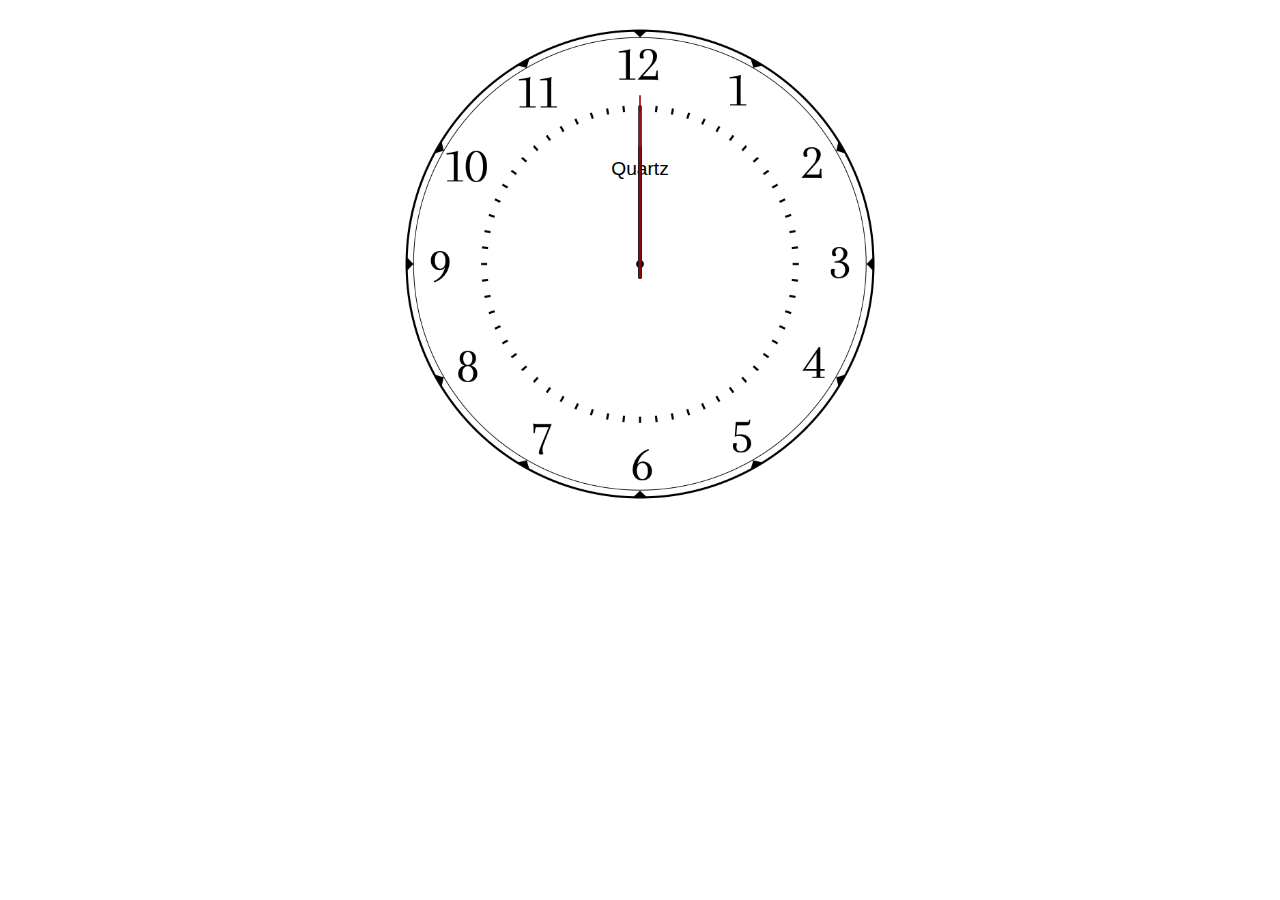
<file: Task-2(Analog Clock Webapp)/Index.html>
<!DOCTYPE html>
<html lang="en">
<head>
    <meta charset="UTF-8">
    <meta name="viewport" content="width=device-width, initial-scale=1.0">
    <title>Analog Clock Web App </title>
    <link rel="stylesheet" href="style.css">
    <script src="script.js"></script>
</head>
<body>
    <div id="clock">
        <div id="company">Quartz</div>
        <div id="hours"></div>
        <div id="minutes"></div>
        <div id="seconds"></div>
    </div>
</body>
</html>
</file>
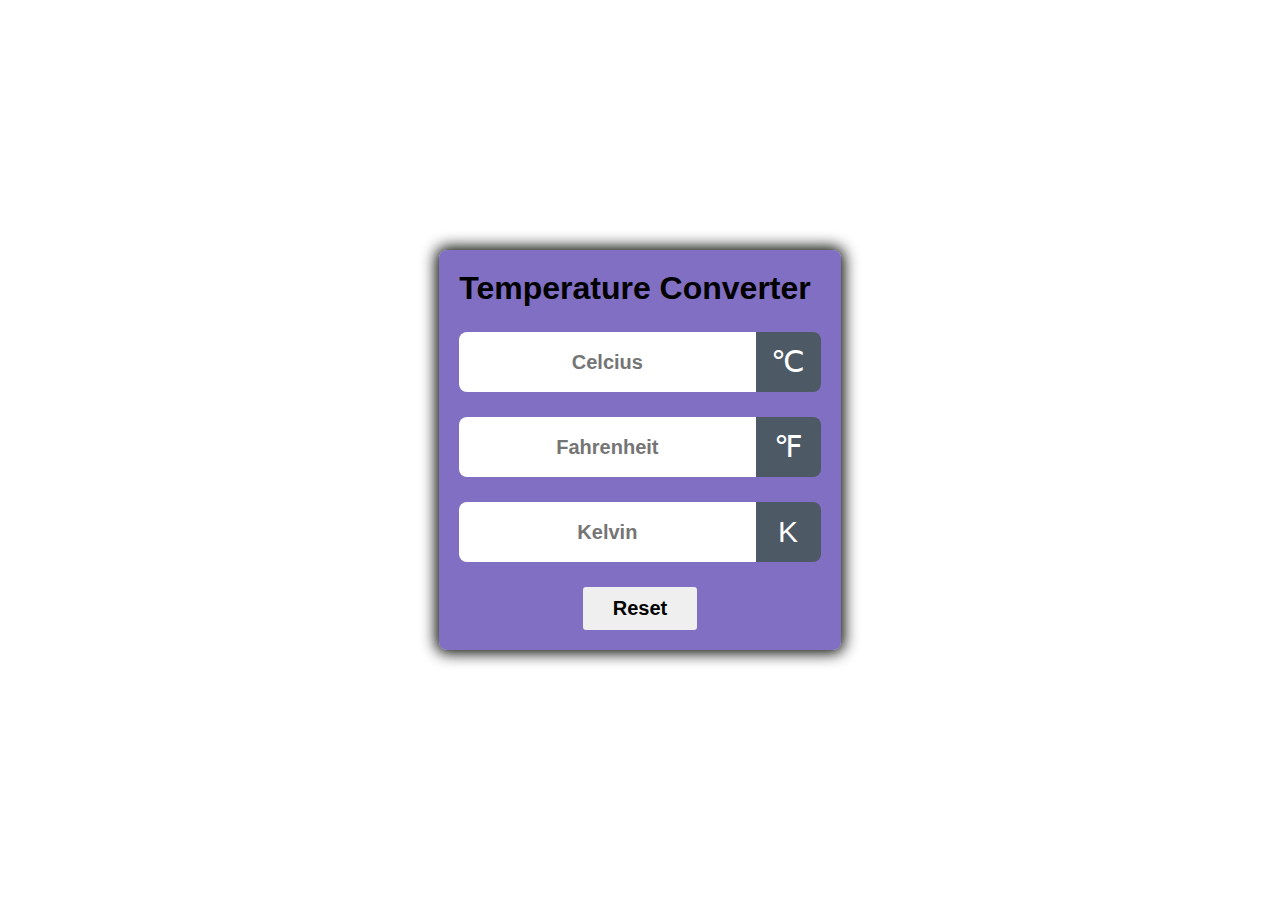
<file: Task-3(Temperature Converter)/index.html>
<!DOCTYPE html>
<html lang="en">
<head>
    <meta charset="UTF-8">
    <meta name="viewport" content="width=device-width, initial-scale=1.0">
    
    <link rel="stylesheet" href="https://cdnjs.cloudflare.com/ajax/libs/font-awesome/6.4.2/css/all.min.css" integrity="sha512-z3gLpd7yknf1YoNbCzqRKc4qyor8gaKU1qmn+CShxbuBusANI9QpRohGBreCFkKxLhei6S9CQXFEbbKuqLg0DA==" crossorigin="anonymous" referrerpolicy="no-referrer" />
    <title>Temperature Converter</title>
    <link rel="stylesheet" href="style.css">
    
</head>
<body>
    
    <div class="container">
        <div class="title">
            <h1>Temperature Converter</h1>
            <span class="Temperature-icon"><i class="fa-solid fa-temperature-half"></i></span>
        </div>

        <div id="celcius">
            <input type="number" name="" placeholder="Celcius"><spna class="icon">&#8451</spna>
        </div>

        <div id="fahrenheit">
            <input type="number" name="" placeholder="Fahrenheit"><spna class="icon">&#8457</spna>
        </div>

        <div id="kelvin">
            <input type="number" name="" placeholder="Kelvin"><spna class="icon">&#8490</spna>
        </div>

        <div class="button">
            <button>Reset</button>
        </div>
    </div>

    <script src="script.js"></script>
</body>
</html>
</file>
<file: Task-2(Analog Clock Webapp)/style.css>
#clock{
    height: 40vw;
    width: 40vw;
    background: url(Images/clock_image_png.png);
    background-size: 100%;
    margin: auto;
    position: relative;
}

#hours{
    position: absolute;
    background: black;
    border-radius: 12px;
    width: 0.8%;
    height: 26%;
    top: 27%;
    left: 49.6%;
    opacity: 0.8;
    transform-origin: -44% 84%;
    /* display: none; */
}

#minutes{
    position: absolute;
    background: rgb(50, 21, 21);
    border-radius: 12px;
    width: 0.8%;
    height: 34%;
    top: 19%;
    left: 49.6%;
    opacity: 0.8;
    transform-origin: 100% 90%;
    /* display: none; */

}

#seconds{
    position: absolute;
    background: rgb(164, 4, 4);
    border-radius: 12px;
    width: 0.5%;
    height: 36%;
    top: 17%;
    left: 49.75%;
    opacity: 0.8;
    transform-origin: 90.4% 90.5%;
} 

#company{
    text-align: center;
    padding-top: 150px; 
    font-weight: 500;
    font-size: larger;
    font-family: Arial, Helvetica, sans-serif
}
</file>
<file: Task-3(Temperature Converter)/style.css>
*{
   margin: 0;
   padding: 0;
   box-sizing: border-box; 
}

body{
    display: flex;
    justify-content: center;
    align-items: center;
    min-height: 100vh;
}

.container{
    max-width: 430px;
    background: rgba(63, 38, 165, 0.664);
    border-radius: 8px;
    box-shadow: 0px 0px 15px 3px rgba(0, 5, 0, 4);
    font-family: sans-serif;
    padding: 20px;
}

.title{
    display: flex;
    justify-content: center;
    align-items: center;
    flex-wrap: wrap-reverse;
    gap: 10px;   
}

.Temperature-icon{
    font-size: 40px;
    color: #fff;
}

.h1{
    color: #fff;
    letter-spacing: 1.2px;
    font-size: 30px;
}

#celcius, #fahrenheit, #kelvin{
    display: flex;
    justify-content: center;
    align-items: center;
    margin-top: 25px;
}

input{
    flex: 5;
    height: 60px;
    font-size: 20px;
    font-weight: 600;
    text-align: center;
    border: none;
    outline: none;
    border-radius: 8px 0 0 8px;
    padding: 0 10px;
}

.icon{
    flex: 1;
    height: 60px;
    line-height: 60px;
    padding: 0 5px;
    text-align: center;
    font-size: 30px;
    background-color: #4d5964;
    color: #fff;
    border-radius: 0 8px 8px 0;
}

.button{
    margin-top: 25px;
    text-align: center;
}

.button button{
    border: none;
    outline: none;
    border-radius: 3px;
    padding: 10px 30px;
    font-size: 20px;
    font-weight: 600;
    cursor: pointer;
    transition: 0.3s;
}

.button button:hover{
    background: #000;
    color: #fff;
}
 
/* for chrome, safari, edge & Opera */
input::-webkit-outer-spin-button,
input::-webkit-inner-spin-button{
    -webkit-appearance: none;
} 
/* for Mozila firefox */

input{
    -moz-appearance: textfield;
}
</file>
